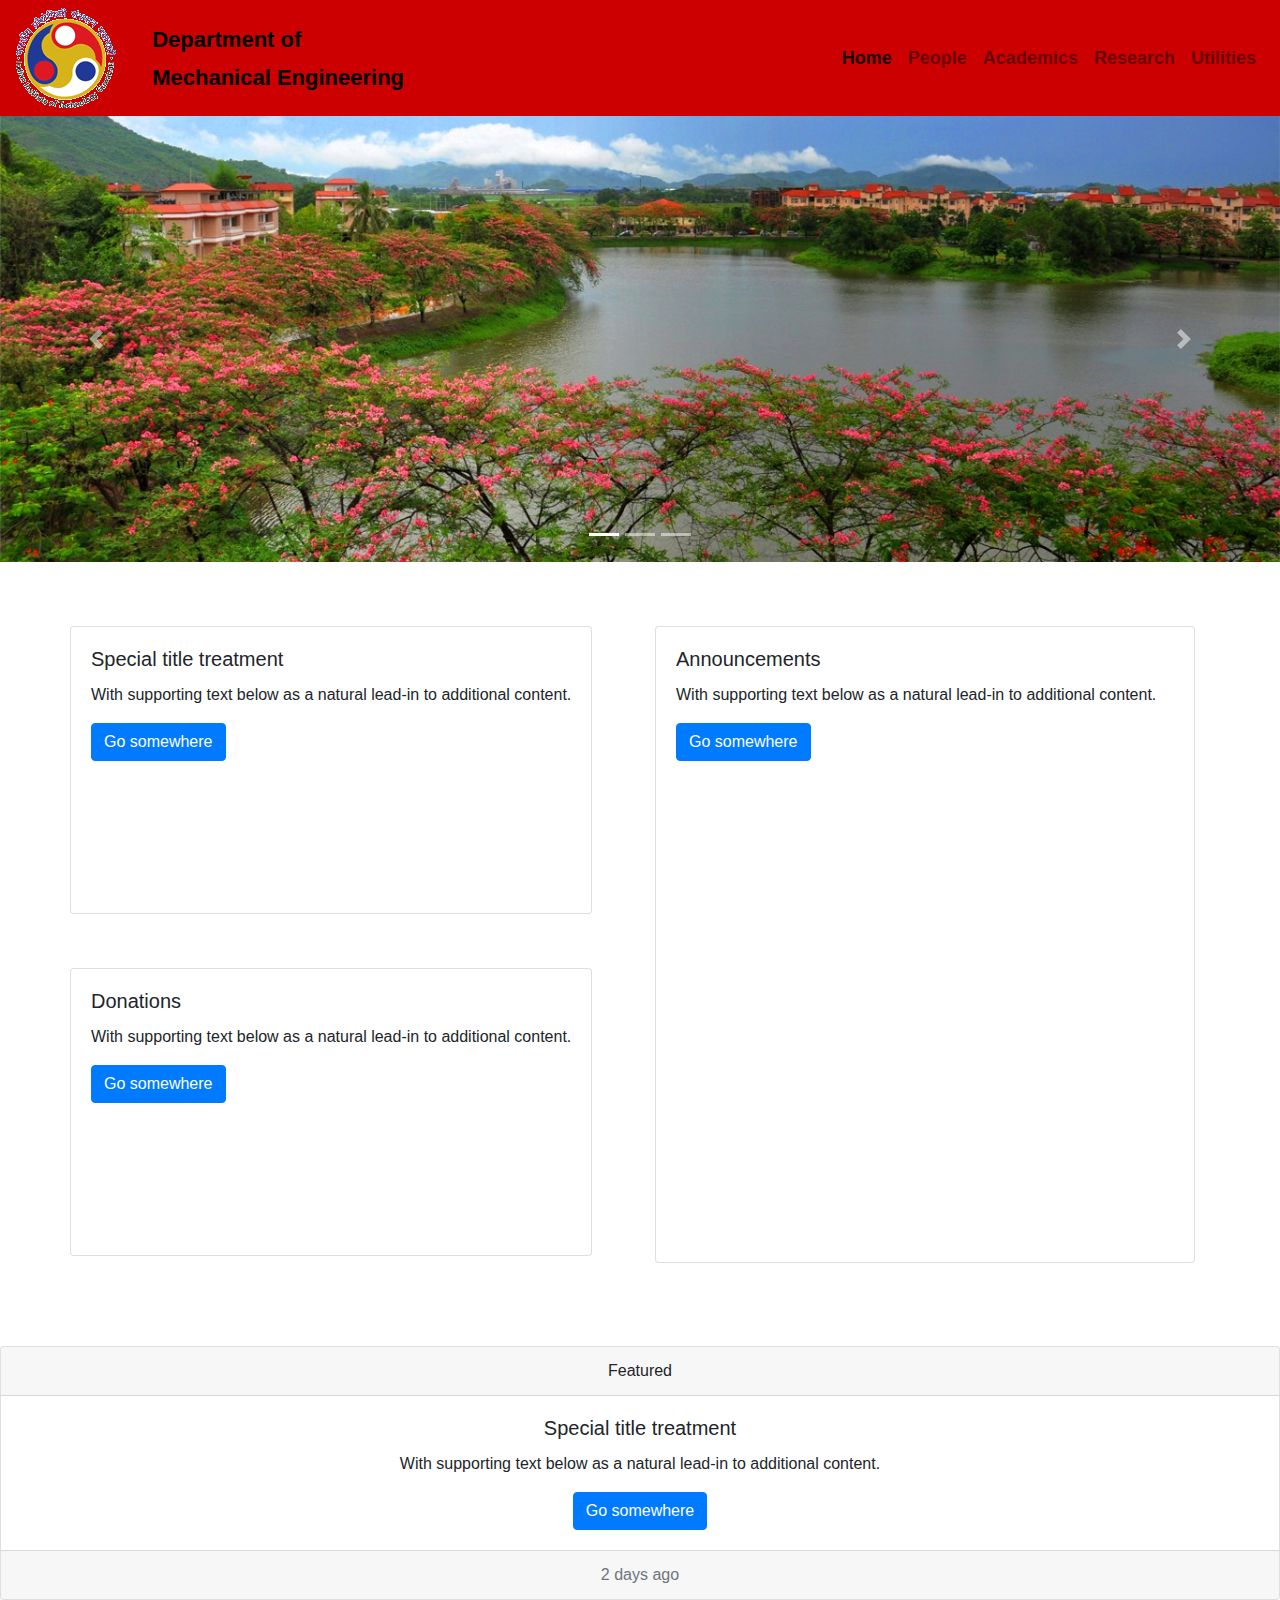
<file: index.html>
<!doctype html>
<html lang="en" style="margin: 0 auto; background-color: #7f0000">
  <head>
    <!-- Required meta tags -->
    <meta charset="utf-8">
    <meta name="viewport" content="width=device-width, initial-scale=1, shrink-to-fit=no">

    <link rel="stylesheet" type="text/css" href="css/main.css" />

    <!-- Bootstrap CSS -->
    <link rel="stylesheet" href="https://maxcdn.bootstrapcdn.com/bootstrap/4.0.0/css/bootstrap.min.css" integrity="sha384-Gn5384xqQ1aoWXA+058RXPxPg6fy4IWvTNh0E263XmFcJlSAwiGgFAW/dAiS6JXm" crossorigin="anonymous">

<!------- NAVBAR ------->

<nav class="navbar navbar-expand-lg navbar-light" style="background-color: #CC0000">
  <img src="img/logo.gif" alt="" width="100" height="100">
  <div class="column" style="margin-left: 4vw;">
    <div class="row">
  <a class="navbar-brand nav-bar-text" style="padding-bottom: 0px" href="#">Department of</a>
</div>
<div class="row">
  <a class="navbar-brand nav-bar-text" href="#">Mechanical Engineering</a>
</div>
</div>
  <button class="navbar-toggler" type="button" data-toggle="collapse" data-target="#navbarText" aria-controls="navbarText" aria-expanded="false" aria-label="Toggle navigation">
    <span class="navbar-toggler-icon"></span>
  </button>
  <div class="collapse navbar-collapse navbar-link-text" id="navbarText">
    <ul class="navbar-nav ml-auto">
      <li class="nav-item active">
        <a class="nav-link" href="#">Home <span class="sr-only">(current)</span></a>
      </li>
      <li class="nav-item">
        <a class="nav-link" href="#">People</a>
      </li>
      <li class="nav-item">
        <a class="nav-link" href="#">Academics</a>
      </li>
      <li class="nav-item">
        <a class="nav-link" href="#">Research</a>
      </li>
      <li class="nav-item">
        <a class="nav-link" href="#">Utilities</a>
      </li>
    </ul>
  </div>
</nav>
  </head>

<!---------------- Carousel Start --------------->
<div>
  <body>
    <div id="carouselExampleIndicators" class="carousel slide" data-ride="carousel">
  <ol class="carousel-indicators">
    <li data-target="#carouselExampleIndicators" data-slide-to="0" class="active"></li>
    <li data-target="#carouselExampleIndicators" data-slide-to="1"></li>
    <li data-target="#carouselExampleIndicators" data-slide-to="2"></li>
  </ol>
  <div class="carousel-inner">
    <div class="carousel-item active">
      <img class="d-block w-100" src="img/slider/slider.jpg" alt="First slide">
    </div>
    <div class="carousel-item">
      <img class="d-block w-100" src="img/slider/slider.jpg" alt="Second slide">
    </div>
    <div class="carousel-item">
      <img class="d-block w-100" src="img/slider/slider.jpg" alt="Third slide">
    </div>
  </div>
  <a class="carousel-control-prev" href="#carouselExampleIndicators" role="button" data-slide="prev">
    <span class="carousel-control-prev-icon" aria-hidden="true"></span>
    <span class="sr-only">Previous</span>
  </a>
  <a class="carousel-control-next" href="#carouselExampleIndicators" role="button" data-slide="next">
    <span class="carousel-control-next-icon" aria-hidden="true"></span>
    <span class="sr-only">Next</span>
  </a>
</div>
</div>
<!---------------- Carousel End --------------->

<!---------------- Body Start --------------->
<div class="container" style="height: 80vh; margin-top: 5%;">
<div class="row" style="height: 100%; ">
  <div class="col-sm-6 mb-3 mb-md-0">
    <div class="row" style="height: 40%">
    <div class="card">
      <div class="card-body">
        <h5 class="card-title">Special title treatment</h5>
        <p class="card-text">With supporting text below as a natural lead-in to additional content.</p>
        <a href="#!" class="btn btn-primary">Go somewhere</a>
      </div>
    </div>
  </div>
      <div class="row" style="height: 40%; margin-top: 10%">
    <div class="card">
      <div class="card-body">
        <h5 class="card-title">Donations</h5>
        <p class="card-text">With supporting text below as a natural lead-in to additional content.</p>
        <a href="#!" class="btn btn-primary">Go somewhere</a>
      </div>
    </div>
  </div>
  </div>

  <div class="col-sm-6" style="">
    <div class="card" style="height: 88.5%">
      <div class="card-body">
        <h5 class="card-title">Announcements</h5>
        <p class="card-text">With supporting text below as a natural lead-in to additional content.</p>
        <a href="#!" class="btn btn-primary">Go somewhere</a>
      </div>
    </div>
  </div>
</div>
</div>
<!---------------- Body End --------------->

<!---------------- Footer Start --------------->
<div class="card text-center">
  <div class="card-header">
    Featured
  </div>
  <div class="card-body">
    <h5 class="card-title">Special title treatment</h5>
    <p class="card-text">With supporting text below as a natural lead-in to additional content.</p>
    <a href="#!" class="btn btn-primary">Go somewhere</a>
  </div>
  <div class="card-footer text-muted">
    2 days ago
  </div>
</div>
<!---------------- Footer End --------------->


    <!-- Optional JavaScript -->
    <!-- jQuery first, then Popper.js, then Bootstrap JS -->
    <script src="https://code.jquery.com/jquery-3.2.1.slim.min.js" integrity="sha384-KJ3o2DKtIkvYIK3UENzmM7KCkRr/rE9/Qpg6aAZGJwFDMVNA/GpGFF93hXpG5KkN" crossorigin="anonymous"></script>
    <script src="https://cdnjs.cloudflare.com/ajax/libs/popper.js/1.12.9/umd/popper.min.js" integrity="sha384-ApNbgh9B+Y1QKtv3Rn7W3mgPxhU9K/ScQsAP7hUibX39j7fakFPskvXusvfa0b4Q" crossorigin="anonymous"></script>
    <script src="https://maxcdn.bootstrapcdn.com/bootstrap/4.0.0/js/bootstrap.min.js" integrity="sha384-JZR6Spejh4U02d8jOt6vLEHfe/JQGiRRSQQxSfFWpi1MquVdAyjUar5+76PVCmYl" crossorigin="anonymous"></script>
  </body>
</file>
<file: css/main.css>
/* The sidebar menu */
.sidenav {
  height: 100%; /* Full-height: remove this if you want "auto" height */
  width: 260px; /* Set the width of the sidebar */
  position: fixed; /* Fixed Sidebar (stay in place on scroll) */
  z-index: 1; /* Stay on top */
  top: 116px; /* Stay at the top */
  left: 0;
  background-color: #111111; /* Black */
  overflow-x: hidden; /* Disable horizontal scroll */
  padding-top: 20px;
}

/* The navigation menu links */
.sidenav a {
  padding: 6px 8px 6px 16px;
  text-decoration: none;
  font-size: 25px;
  color: #818181;
  display: block;
}

/* When you mouse over the navigation links, change their color */
.sidenav a:hover {
  color: #f1f1f1;
}

/* Style page content */
.main {
  margin-left: 160px; /* Same as the width of the sidebar */
  padding: 0px 10px;
}

/* On smaller screens, where height is less than 450px, change the style of the sidebar (less padding and a smaller font size) */
@media screen and (max-height: 450px) {
  .sidenav {padding-top: 15px;}
  .sidenav a {font-size: 18px;}
}

.nav-bar-text {
  color: #000000 !important;
  font-size: 22px !important;
  font-weight: 600;
}

.navbar-link-text {
  color: #000000 !important;
  font-size: 18px !important;
  font-weight: 600;
}

/* --------------------------------------------------- */

/* Add a black background color to the top navigation */
.topnav {
  background-color: #333;
  overflow: hidden;
}

/* Style the links inside the navigation bar */
.topnav a {
  float: ;
  color: #f2f2f2;
  text-align: center;
  padding: 14px 16px;
  text-decoration: none;
  font-size: 17px;
}

/* Change the color of links on hover */
.topnav a:hover {
  background-color: #ddd;
  color: black;
}

/* Add a color to the active/current link */
.topnav a.active {
  background-color: #4CAF50;
  color: white;
}
</file>
